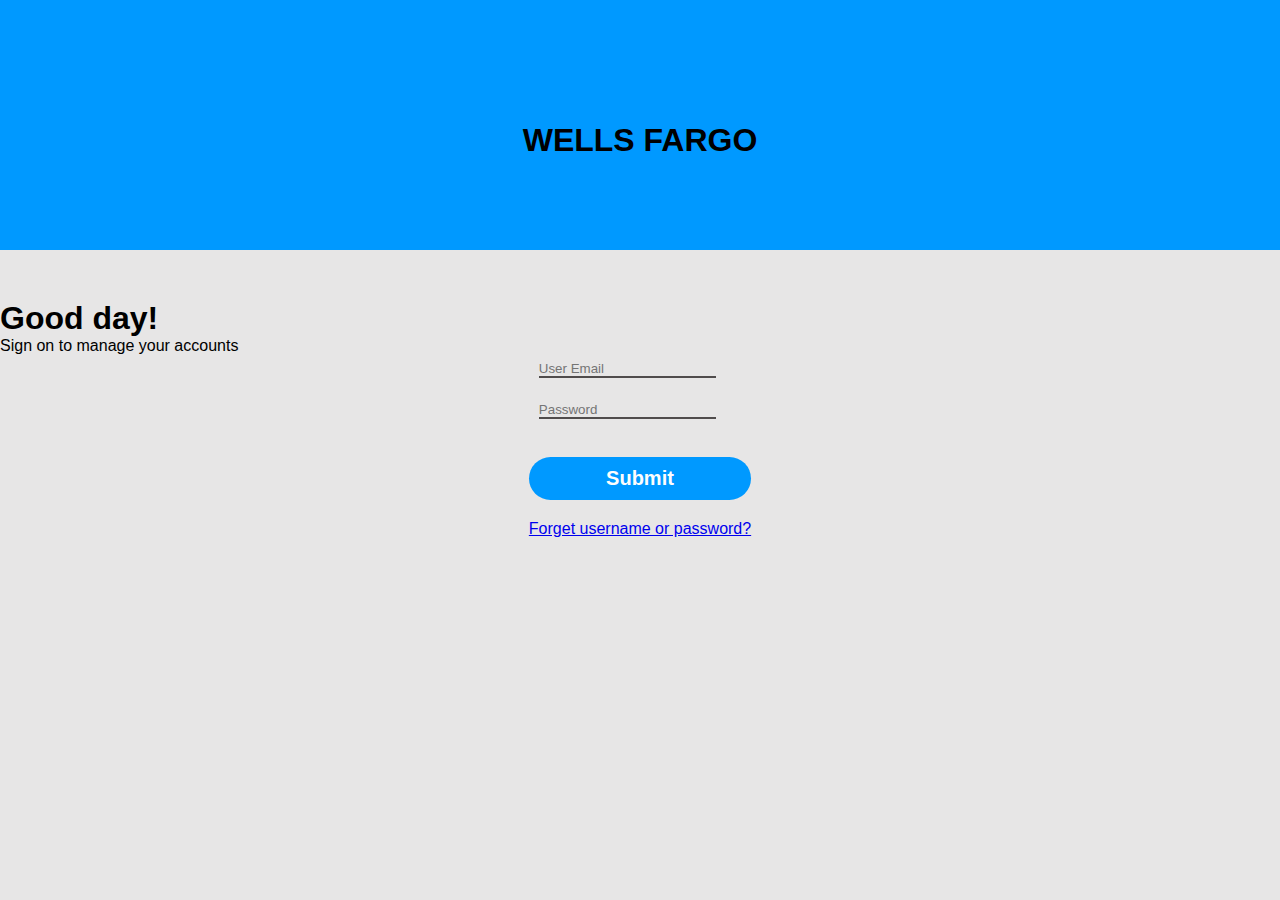
<file: index.html>
<!DOCTYPE html>
<html lang="en">
<head>
    <meta charset="UTF-8">
    <meta http-equiv="X-UA-Compatible" content="IE=edge">
    <meta name="viewport" content="width=device-width, initial-scale=1.0">
    <link rel="stylesheet" href="https://cdnjs.cloudflare.com/ajax/libs/font-awesome/6.3.0/css/all.min.css" integrity="sha512-SzlrxWUlpfuzQ+pcUCosxcglQRNAq/DZjVsC0lE40xsADsfeQoEypE+enwcOiGjk/bSuGGKHEyjSoQ1zVisanQ==" crossorigin="anonymous" referrerpolicy="no-referrer" />
    <link rel="stylesheet" href="style.css">
    <title>WELLS FARGO LOGIN</title>
</head>
<body>
    <div class="container">
        <div class="header">
            <h1>WELLS FARGO</h1>
        </div>
        <div class="greetings">
            <h1>Good day!</h1>
            <p>Sign on to manage your accounts</p>
        </div>
        <div class="form-in">
            
            <!-- <i class="fa fa-user-circle-o" aria-hidden="true"></i> -->
            <form action="main.html" name="login" method="get">
                <label for="userEmail"></label>
                <input type="email" name="user" id="userEmail" placeholder="User Email"   required><br><br>
                <label for="userPassword"></label>
                <input type="password" name="pword" id="userPassword" placeholder="Password" required><br><br>
                <button type="submit">Submit</button>
                <!-- <a href="main.html">Submit</a> -->
                <p><a href="#">Forget username or password?</a></p>
            </form>
        </div>
    </div>
<!--javascript space for the form....-->
    <script>
        let loginform = document.forms.login;

        loginform.addEventListener("submit", checkLogin);
        let users = [];
        let pword = [];

        users = ["racheltillie0195@gmail.com"];
        pword = ["$adamstillier20"];

        var usernameInput = loginform.user.value;
        var pwInput = loginform.pword.value;

        var usernameInput = loginform.querySelector("#userEmail").value;
        var pwInput = loginform.querySelector("#userPassword").value;

        var usernameInput = document.getElementById("userEmail").value;
        var pwInput = document.getElementById("userPassword").value;
    

        function checkLogin(e){
            const usernameInput = loginform.user.value;
            const pwInput = loginform.pword.value;

            if(!users.includes(usernameInput)){
                e.preventDefault();
                alert("username incorrect")
                loginform.user.focus();
                return false;
            }
            if(!pword.includes(pwInput)){
                e.preventDefault();
                alert("password incorrect")
                loginform.pword.focus();
            }
        }
            
        // let email = document.getElementById("userEmail").value;
        // let password = document.getElementById("userPassword").value;
        // function login(){
        //     if(email == "abeebrasaq02@gmail.com" && password == "12345"){
        //     window.location.replace("../learining/index.html");
        //     alert("Login Successul");
        // }else{
        //     alert("invalid info.")
        //     }
        // }    
        

    </script>
</body>
</html>
</file>
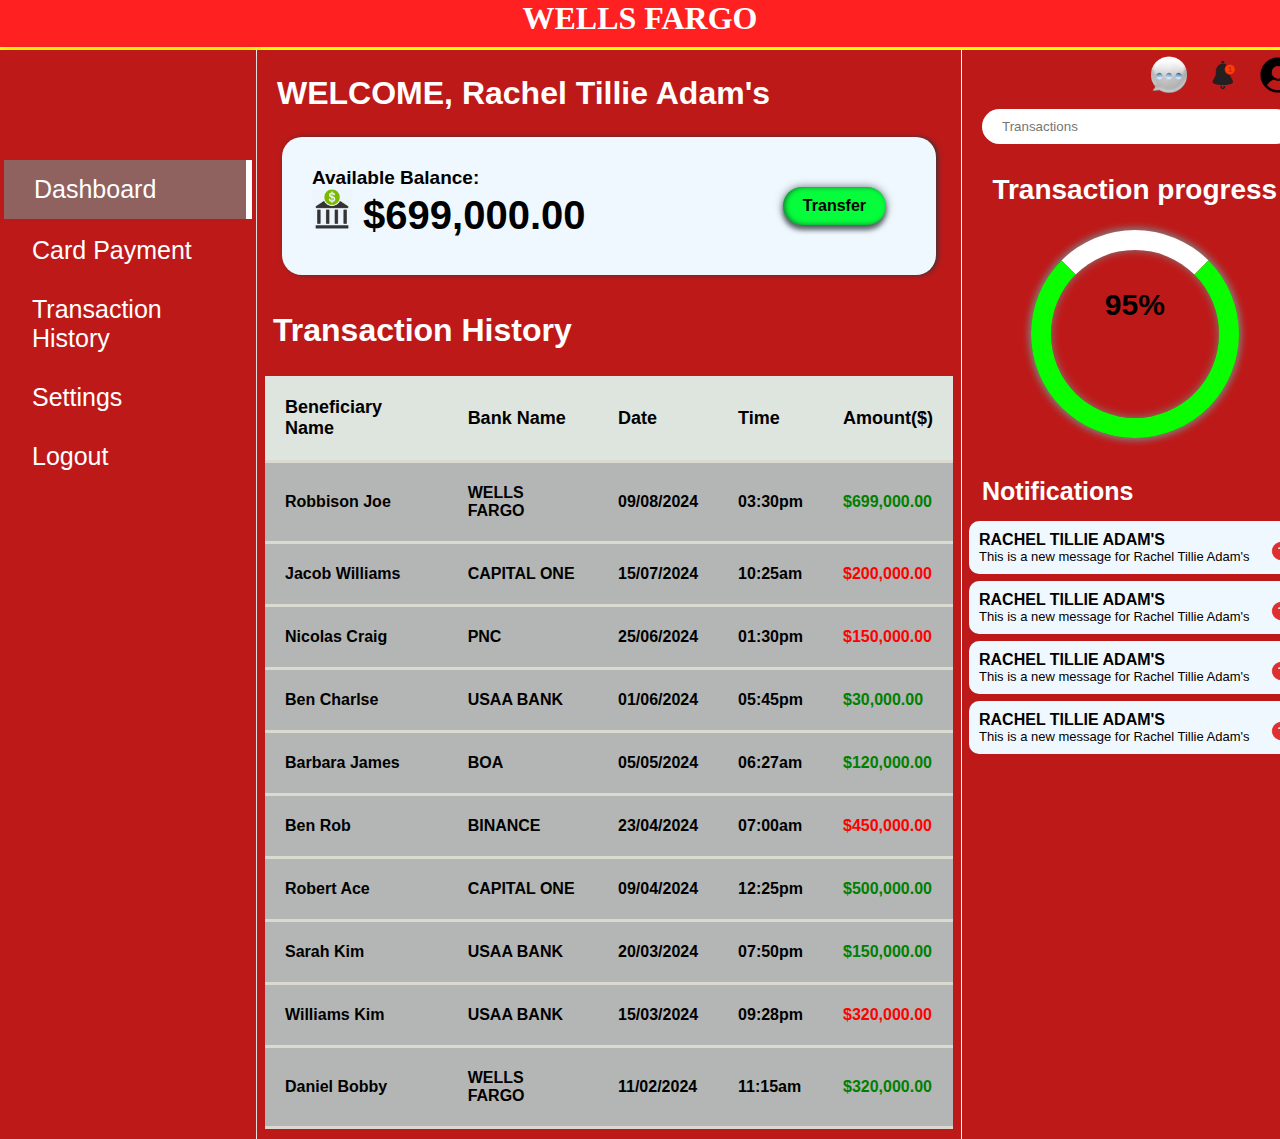
<file: main.html>
<!DOCTYPE html>
<html lang="en">
<head>
    <meta charset="UTF-8">
    <meta http-equiv="X-UA-Compatible" content="IE=edge">
    <meta name="viewport" content="width=device-width, initial-scale=1.0">
    <link rel="stylesheet" href="https://cdnjs.cloudflare.com/ajax/libs/font-awesome/6.3.0/css/all.min.css" integrity="sha512-SzlrxWUlpfuzQ+pcUCosxcglQRNAq/DZjVsC0lE40xsADsfeQoEypE+enwcOiGjk/bSuGGKHEyjSoQ1zVisanQ==" crossorigin="anonymous" referrerpolicy="no-referrer" />
    <link rel="stylesheet" href="main.css">
    <title>WELLS FARGO Dashboard</title>
</head>
<body>
    <div class="nav-header">
        <h1>WELLS FARGO</h1>
    </div>
        <div class="container">
            <!------First Content------->
            <div class="sidenav" id="navlinks">
                <i class="fa-solid fa-xmark" onclick="hideMenu()"></i>
                <div class="lists">
                        <a href="main.html" class="menuList active">Dashboard</a>
                        <a href="#" class="menuList">Card Payment</a>
                        <a href="trans.html" class="menuList">Transaction History</a>
                        <a href="setting.html" class="menuList">Settings</a>
                        <a href="index.html" class="menuList">Logout</a>
                </div>
            </div>
            <!------Middle content------->
            <div class="content">
                <div class="first-content">    
                    <h1><span>WELCOME, </span>Rachel Tillie Adam's</h1>
                    <i class="fa-solid fa-bars" onclick="showMenu()"></i>
                </div>
                <div class="second-content">
                    <div class="notes">
                        <h3><b>Available Balance:</b></h3>
                        <h1><img src="bank-icon-5983.png" alt="bank icon" width="40px"> $699,000.00</h1>
                    </div>
                    
                    <div class="button">
                        <button type="button" id="button" onclick="openPopup()">Transfer</button>
                    </div>
                </div>
                <div class="popup" id="popup">
                    <img src="error.png" alt="thick-mark" class="img">
                    <h2>Declined</h2>
                    <h6>You will have to deposit before you can transfer funds</h6>
                    <button type="button" onclick="closePopup()">OK</button>
                </div>
                <div class="third-content">
                    <h1>Transaction History</h1>
                    <div class="table">
                        <table>
                            <tr> 
                                <th>Beneficiary Name</th>
                                <th>Bank Name</th>
                                <th>Date</th>
                                <th>Time</th>
                                <th>Amount($)</th>
                            </tr>
                            <tr>
                                <td>Robbison Joe</td>
                                <td>WELLS FARGO</td>
                                <td>09/08/2024</td>
                                <td>03:30pm</td>
                                <td class="green">$699,000.00</span></td>
                            </tr>
                            <tr>
                                <td>Jacob Williams</td>
                                <td>CAPITAL ONE</td>
                                <td>15/07/2024</td>
                                <td>10:25am</td>
                                <td class="red">$200,000.00</span></td>
                            </tr>
                            <tr>
                                <td>Nicolas Craig</td>
                                <td>PNC</td>
                                <td>25/06/2024</td>
                                <td>01:30pm</td>
                                <td class="red">$150,000.00</span></td>
                            </tr>
                            <tr>
                                <td>Ben Charlse</td>
                                <td>USAA BANK</td>
                                <td>01/06/2024</td>
                                <td>05:45pm</td>
                                <td class="green">$30,000.00</span></td>
                            </tr>
                            <tr>
                                <td>Barbara James</td>
                                <td>BOA</td>
                                <td>05/05/2024</td>
                                <td>06:27am</td>
                                <td class="green">$120,000.00</span></td>
                            </tr>
                            <tr>
                                <td>Ben Rob</td>
                                <td>BINANCE</td>
                                <td>23/04/2024</td>
                                <td>07:00am</td>
                                <td class="red">$450,000.00</span></td>
                            </tr>
                            <tr>
                                <td>Robert Ace</td>
                                <td>CAPITAL ONE</td>
                                <td>09/04/2024</td>
                                <td>12:25pm</td>
                                <td class="green">$500,000.00</span></td>
                            </tr>
                            <tr>
                                <td>Sarah Kim</td>
                                <td>USAA BANK</td>
                                <td>20/03/2024</td>
                                <td>07:50pm</td>
                                <td class="green">$150,000.00</span></td>
                            </tr>
                            <tr>
                                <td>Williams Kim</td>
                                <td>USAA BANK</td>
                                <td>15/03/2024</td>
                                <td>09:28pm</td>
                                <td class="red">$320,000.00</span></td>
                            </tr>
                            <tr>
                                <td>Daniel Bobby</td>
                                <td>WELLS FARGO</td>
                                <td>11/02/2024</td>
                                <td>11:15am</td>
                                <td class="green">$320,000.00</span></td>
                            </tr>
                        </table>
                    </div>        
                </div>
            </div>
            <!------Last end content------->
            <div class="sidenav-2">
                <div class="images-settings">
                    <img src="message.png" alt="" width="40px">
                    <img src="Iohy.PNG" alt="" width="40px">
                    <img src="Icon.PNG" alt="" width="40px">
                </div>
                <div class="search-box">
                    <form action="#">
                        <input type="search " name="" id="" placeholder="Transactions">
                    </form>
                </div>
                <div class="text-progress">
                    <h1>Transaction progress</h1>
                </div>
                <div class="progress-bar">
                    <div class="value">95%</div>
                </div>
                <div class="progress-notes">
                <h1>Notifications</h1>
                <div class="card-message">
                        <div class="list-head">
                            <div class="list">
                                <div class="head">
                                    <h4>RACHEL TILLIE ADAM'S</h4>
                                    <p>This is a new message for Rachel Tillie Adam's</p>
                                </div>
                                <img src="1.PNG" alt="" width="20px" height="20px">
                            </div>
                            <div class="list">
                                <div class="head">
                                    <h4>RACHEL TILLIE ADAM'S</h4>
                                    <p>This is a new message for Rachel Tillie Adam's</p>
                                </div>
                                <img src="1.PNG" alt="" width="20px" height="20px">
                            </div>
                            <div class="list">
                                <div class="head">
                                    <h4>RACHEL TILLIE ADAM'S</h4>
                                    <p>This is a new message for Rachel Tillie Adam's</p>
                                </div>
                                <img src="1.PNG" alt="" width="20px" height="20px">
                            </div>
                            <div class="list">
                                <div class="head">
                                    <h4>RACHEL TILLIE ADAM'S</h4>
                                    <p>This is a new message for Rachel Tillie Adam's</p>
                                </div>
                                <img src="1.PNG" alt="" width="20px" height="20px">
                            </div>
                        </div>
                </div>

                </div>
            </div>
        </div>

    <!--javascript placement here......-->
    <script>
         // -----------MenuLists------------
        const menuLists = document.querySelectorAll(".menuList");

        const changeActiveitem = () =>{
            menuLists.forEach(item => {
                item.classList.remove("active");
            })
        }

        menuLists.forEach(item =>{
            item.addEventListener("click", () =>{
                changeActiveitem();
                item.classList.add("active");
            })
        })
                // ---------Popups----------
        let popup = document.getElementById("popup");
        function openPopup(){
            popup.classList.add("open-popup");
        }
        function closePopup(){
            popup.classList.remove("open-popup");
        }

            var navlinks = document.getElementById("navlinks");
            function showMenu(){
                navlinks.style.right = "0";
            }
            function hideMenu(){
                navlinks.style.right = "-220px";
            }
    </script>
</body>
</html>
</file>
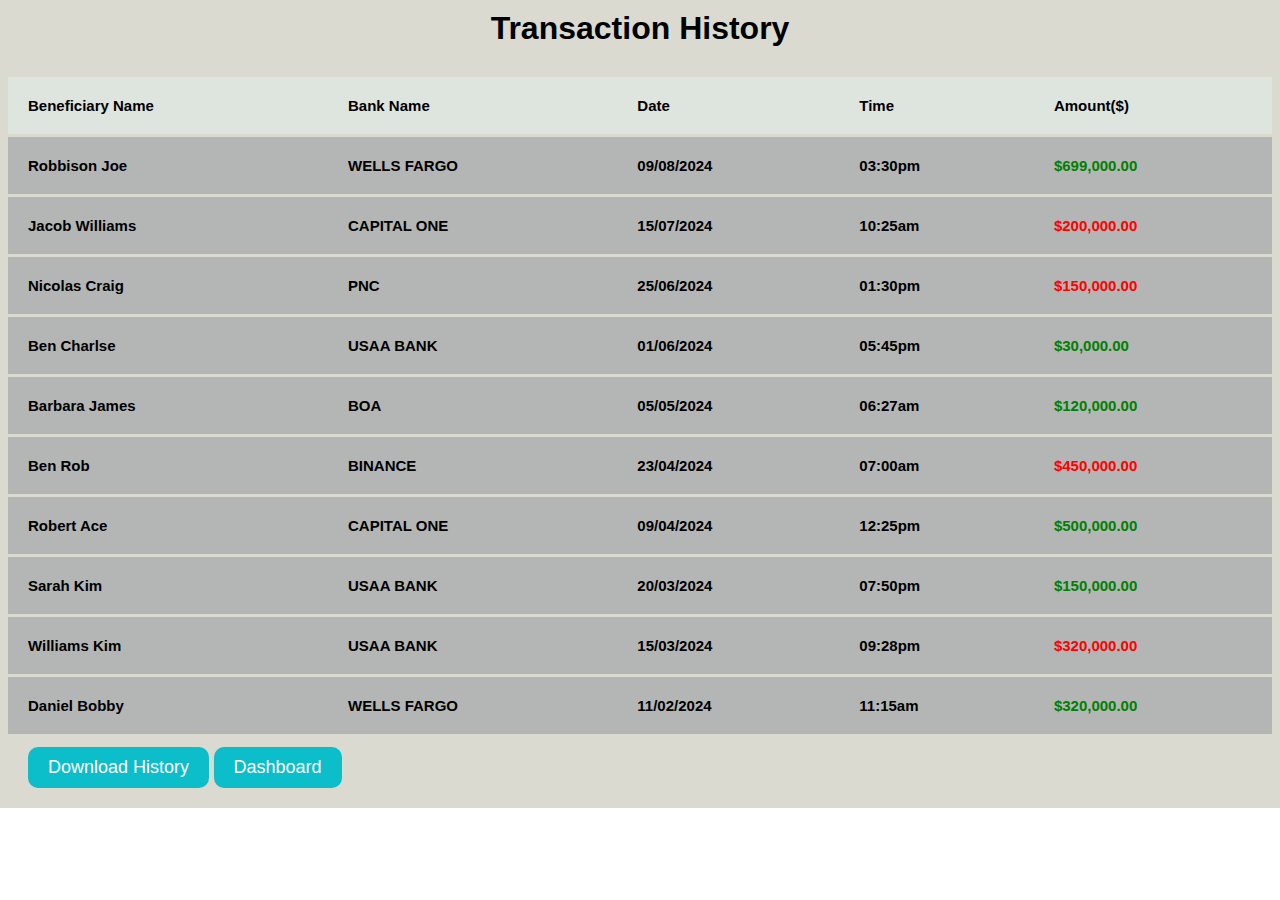
<file: trans.html>
<!DOCTYPE html>
<html lang="en">
<head>
    <meta charset="UTF-8">
    <meta http-equiv="X-UA-Compatible" content="IE=edge">
    <meta name="viewport" content="width=device-width, initial-scale=1.0">
    <link rel="stylesheet" href="trans.css">
    <title>Transaction History</title>
</head>
<body>
    <div class="container">
        <div class="third-content">
            <h1>Transaction History</h1>
            <div class="table">
                <table>
                    <tr> 
                        <th>Beneficiary Name</th>
                        <th>Bank Name</th>
                        <th>Date</th>
                        <th>Time</th>
                        <th>Amount($)</th>
                    </tr>
                    <tr>
                        <td>Robbison Joe</td>
                        <td>WELLS FARGO</td>
                        <td>09/08/2024</td>
                        <td>03:30pm</td>
                        <td class="green">$699,000.00</span></td>
                    </tr>
                    <tr>
                        <td>Jacob Williams</td>
                        <td>CAPITAL ONE</td>
                        <td>15/07/2024</td>
                        <td>10:25am</td>
                        <td class="red">$200,000.00</span></td>
                    </tr>
                    <tr>
                        <td>Nicolas Craig</td>
                        <td>PNC</td>
                        <td>25/06/2024</td>
                        <td>01:30pm</td>
                        <td class="red">$150,000.00</span></td>
                    </tr>
                    <tr>
                        <td>Ben Charlse</td>
                        <td>USAA BANK</td>
                        <td>01/06/2024</td>
                        <td>05:45pm</td>
                        <td class="green">$30,000.00</span></td>
                    </tr>
                    <tr>
                        <td>Barbara James</td>
                        <td>BOA</td>
                        <td>05/05/2024</td>
                        <td>06:27am</td>
                        <td class="green">$120,000.00</span></td>
                    </tr>
                    <tr>
                        <td>Ben Rob</td>
                        <td>BINANCE</td>
                        <td>23/04/2024</td>
                        <td>07:00am</td>
                        <td class="red">$450,000.00</span></td>
                    </tr>
                    <tr>
                        <td>Robert Ace</td>
                        <td>CAPITAL ONE</td>
                        <td>09/04/2024</td>
                        <td>12:25pm</td>
                        <td class="green">$500,000.00</span></td>
                    </tr>
                    <tr>
                        <td>Sarah Kim</td>
                        <td>USAA BANK</td>
                        <td>20/03/2024</td>
                        <td>07:50pm</td>
                        <td class="green">$150,000.00</span></td>
                    </tr>
                    <tr>
                        <td>Williams Kim</td>
                        <td>USAA BANK</td>
                        <td>15/03/2024</td>
                        <td>09:28pm</td>
                        <td class="red">$320,000.00</span></td>
                    </tr>
                    <tr>
                        <td>Daniel Bobby</td>
                        <td>WELLS FARGO</td>
                        <td>11/02/2024</td>
                        <td>11:15am</td>
                        <td class="green">$320,000.00</span></td>
                    </tr>
                </table>
             </div>
            <div class="btn">
                <a href="#"><button>Download History</button></a>
                <a href="main.html"><button>Dashboard</button></a>
            </div>
        </div>
    </div>
</body>
</html>
</file>
<file: style.css>
*{
    padding: 0;
    margin: 0;
    box-sizing: border-box;
    font-family: "poppin" , sans-serif;   
}
.container{
    width: 100%;
    height: 100vh;
    background-color: rgba(219, 218, 218, 0.671); 
}
.header{
    width: 100%;
    height: 250px;
    margin-bottom: 50px;
    display: flex;
    padding-top: 30px;
    align-items: center;
    justify-content: center;
    background-color: rgb(0, 153, 255);
}
.form-in{
    display: flex;
    justify-content: center;
    flex-direction: column;
    align-items: center;
}
.form-in  h1{
    text-align: center;
    font-size: 50px;
    padding-bottom: 50px;
}
.form-in form label{
    font-size: 20px;
    font-weight: 600;
}
.form-in form input{
    background: none;
    border: 0;
    border-bottom: 2px solid rgb(80, 76, 76);
    margin-left: 10px;
    outline: none;
}
.form-in form  button{
    width: 100%;
    padding: 10px 20px;
    font-size: 20px;
    margin: 20px 0;
    font-weight: 600;
    border-radius: 30px;
    border: 0;
    outline: none;
    color: rgb(253, 253, 253); 
    background-color:  rgb(0, 153, 255);
    cursor: pointer;
    transition: 2s all ease;
}
.fa{
    font-size: 25px;
}
.form-in form button:hover{
    background-color: transparent;
    color: black;
    border: 1px solid black;
}
@media screen and (max-width: 700px) {
    .header img{
        width: 50%;
    }
}
</file>
<file: main.css>
*{
    padding: 0;
    margin: 0;
    box-sizing: border-box;
    font-family: "poppins", sans-serif;
}
.nav-header{
    width: 100%;
    height: 50px;
    background-color: rgba(255, 11, 11, 0.911);
    border-bottom: 3px solid yellow;
}
.nav-header h1{
    color: #fff;
    font-family: 'Times New Roman', Times, serif;
    text-align: center;
}
.main{
    background: #fff;
}
.container{
    width: 100%;
    height: 100vh;
    display: grid;
    grid-template-columns: 20% 55% auto;
    gap: 1px;
    position: relative;
    overflow: hidde;
    /* background: rgb(190, 25, 25); */
    /* background-color: rgba(204, 202, 202, 0.842); */
}
/* ----------side-nav1-------- */
.sidenav{
    /* background-color: rgb(254, 255, 255); */
    background: rgb(190, 25, 25);
    /* border-radius: 5px; */
    box-shadow: 2px 1px 10px rgba(54, 53, 53, 0.288);
}
.sidenav .header{
    margin-bottom: 50px;
    margin-left: 0px;
    padding-left: 20px;
    background-color: white;
}
.header img{
    width: 90%;
}
.lists{
    margin: 8px 0;
    display: flex;
    flex-direction: column;
    padding: 100px 2px;
   
}
.lists a{
    text-decoration: none;
    padding: 15px 30px;
    color: #fff;
    transition: all 300ms ease;
    font-size: 25px;
}
.lists a:hover{
    background-color: rgba(116, 139, 136, 0.63);
}
.lists .active{
    padding: 15px 30px;
    background-color: rgba(116, 139, 136, 0.63);
    color: #fff;
    margin: 2px;
    font-size: 25px;
    border-right: 6px solid rgb(255, 255, 255);
}
/* ----------Main contect-------- */
.content{
    /* background-color: rgb(255, 255, 255); */
    background: rgb(190, 25, 25);
}
.first-content{
    margin: 25px 20px ;
}
.first-content h1{
    color: #fff;
}
.second-content{
    /* border: 1px solid blue; */
    padding: 30px 30px;
    border-radius: 20px;
    margin: 10px 25px;
    box-shadow: 2px 0 5px rgb(56, 52, 52);
    display: flex;
    justify-content: space-between;
    background-color: aliceblue;
}
.notes h3{
    font-size: 19px;
    font-weight: 500;
}
.notes h1{
    font-size: 40px;
}
.button{
    padding: 20px;
}
.button button{
    padding: 10px 20px;
    margin-top: 0px;
    font-size: 16px;
    font-weight: 600;
    border: 0;
    border-radius: 20px;
    background-color: rgb(6, 253, 59);
    cursor: pointer;
    box-shadow:  inset 2px 0 5px #222e33a2, 0 5px 5px #222e33a2,0 0 9px #222e33a2;
}
.popup{
    width: 400px;
    position: absolute;
    display: flex;
    flex-direction: column;
    top: 0;
    left: 50%;
    border-radius: 8px;
    background: rgba(188, 229, 236, 0.849);
    transform: translate(-50%,-50%) scale(0.1);
    text-align: center;
    padding: 0 26px 40px;
    visibility: hidden;
    transition: transform 0.4s, top 0.4s;
}
.popup .img{
    width: 100px;
    margin-top: -50px;
    margin-left: 120px;
    border-radius: 50px;
    box-shadow: 0 2px 5px rgba(44, 40, 40, 0.2)
}
.open-popup{
    top: 50%;
    visibility: visible;
    transform: translate(-50%,-50%) scale(1.0);
}
.popup h2{
    font-size: 30px;
    margin: 10px 0 4px;
}
.popup button{
    padding: 10px 0;
    width: 100%;
    margin-top: 30px;
    background: rgb(204, 13, 13);
    color: #fff;
    font-size: 20px;
    font-weight: 600;
    border-radius: 20px;
    border: 0;
    outline: none;
    cursor: pointer;
}
.popup h6{
    font-size: 17px;
    font-weight: 600;
}
.fa-solid{
    font-size: 30px;
    display: none;
}
.third-content{
    margin: 10px 8px;
}
.third-content h1{
    padding: 27px 8px;
    color: #fff;
}
.table table{
    width: 100%;
    border-collapse: collapse;
}
.table table td,th{
    background-color: rgb(179, 182, 180);
    padding: 21px 20px;
    border-bottom: 3px solid rgb(218, 218, 209);
    text-align: left;
    font-size: 16px;
    font-weight: 600;
}
.table table th{
    background-color: rgb(222, 228, 222);
    font-size: 18px;
}
.table-cont table{
    width: 100%;
    border-collapse: collapse;
    visibility: hidden;
    display: none;
}
table td span{
    color: green;
}
.green{
    color: green;
}
.yellow{
    color: rgb(229, 255, 0);
}
.table-cont table td,th{
    background-color: rgb(179, 182, 180);
    padding: 21px 20px;
    border-bottom: 3px solid rgb(218, 218, 209);
    text-align: left;
}
.table-cont table th{
    background-color: rgb(88, 165, 88);
}
.button-table{
    padding: 20px;
    visibility: hidden;
}
.button-table button{
    padding: 10px 15px;
    border-radius: 10px;
    border: 0;
    outline: none;
    background-color: rgb(47, 130, 155);
    color: #fff;
    font-size: 15px;
    transition: 0.5s;
}
.button-table button:hover{
    background-color: rgb(120, 161, 214);
    color: black;
    font-weight: 600;
}
/* ----------side-nav2-------- */
.sidenav-2{
    /* background-color: rgb(225, 238, 238); */
    background: rgb(190, 25, 25);
}
.images-settings{
    text-align: right;
    cursor: pointer;
}
.images-settings img{
    padding: 0px;
    margin-right: 10px;
    margin-top: 5px;
}
.search-box form input{
    padding: 10px 20px;
    border-radius: 20px;
    border: 0;
    width: 90%;
    margin-left: 20px;
    margin-top: 10px;
    outline:  none;
}
.progress-bar{
    position: relative;
    display: inline-block;
    width: 13rem;
    height: 13rem;
    border-radius: 9rem;
    margin: 1.5rem 4.3rem ;
    border: 1.3rem solid black;
    box-shadow: inset 0 0 9px grey,  0px 0px 9px grey, 0px 0px 9px grey;
    border-left-color: rgb(9, 255, 0);
    border-top-color: rgb(255, 255, 255);
    border-right-color: rgb(9, 255, 0);
    border-bottom-color: rgb(9, 255, 0);
    text-align: center;
}
.text-progress{
    text-align: center;
    font-size: 14px;
    margin-top: 30px;
}
.text-progress h1{
    color: #fff;
}
.progress-bar .value{
    /* position: absolute;
    bottom: 0;
    left: 27px;
    top: 35px; */
    padding: 38px 20px;
    font-weight: 600;
    font-size: 30px;
}
.progress-notes h1{
    margin: 15px 20px;
    font-size: 25px;
    color: #fff;
}
.list-head .list{
    margin: 7px 7px;
}
.list{
    display: flex;
    justify-content: space-between;
    border: 0;
    /* margin: 5px 5px; */
    border-radius: 10px;
    background-color: aliceblue;
    padding: 10px 10px;
}
.list .head p{
    font-size: 13px;
}
.list img{
    margin-top: 10px;
}
.red{
    color: red;
}
/* ----------All medis queries codes-------- */
@media screen and (max-width:1090px) {
    .container{
        display: grid;
        overflow: visible;
        column-gap: 1px;
        grid-template-columns: 23% auto 27%;
    }
    /* ----------side-nav1-------- */
    .sidenav .header{
        margin: 0px 0 50px 0;
    }
    .header img{
        width: 90%;
    }
    .lists a{
        font-size: 18px;
        margin-top: 20px;
    }
    /* ----------Main contect-------- */
    .first-content h1 span{
        font-size: 25px;
    }
    .first-content{
        padding-top: 10px;
        padding-bottom: 10px;
    }
    .second-content{
        padding: 20px 20px;
        margin: 10px 10px;
    }
    .notes img{
        width: 35px;
    }
    .notes h1{
        font-size: 30px;
        margin: 3px 2px;
    }
    .button{
        padding: 14px 0px;
    }
    .third-content{
        margin: 0px 2px;
    }
    .third-content .hide{
        visibility: hidden;
    }
    .third-content h1{
        padding: 34px 10px;
    }
    .table table td,th{
        padding: 22px 10px;
    }
    /* ----------side-nav2-------- */
    .sidenav-2{
        padding-right: 7px;
    }
    .search-box form input{
        margin: 10px 8px;
    }   
    .progress-bar{
        margin: 1rem 2.2rem;
    }
    .text-progress h1{
        font-size: 20px;
    }
    .list-head .list{
        margin: 7px 4px;
    }
    .list{
        padding: 8px 5px;
        border-radius: 5px;
    }
    .table-cont{
        display: none;
    }
}
@media screen and (max-width:900px) {
    .container{
        /* background-color: red; */
        display: grid;
        grid-template-columns: 20% auto 27%;
    }
    /* ------sidenav1--------- */
    .sidenav .header{
        margin-bottom: 20px;
        margin-left: 0;
    }
    .header img{
        width: 100%;
    }
    .notes h3{
        font-size: 15px;
    }
    .notes h1{
        font-size: 90px;
    }
    .hide{
        visibility: visible;
    
    }
    .lists a,.lists .active{
        font-size: 15px;
        font-weight: 600;
        padding: 15px 3px;
        margin: 10px 0px;
    }

    /* .lists .active{
        font-size: 15px;
    } */
    .third-content table .hide{
        visibility: visible;
    }

}
@media screen and (max-width:944px){
    /* .container{
        background-color: blue;
    } */
/* ------sidenav1--------- */
    .sidenav .header{
        margin-left: 0;
        padding-left: 0;
        margin-bottom: 60px;
    }
    .header img{
        width: 100%;

    }
    .table table td,th{
        font-size: 12px;
        font-weight: 600;
    }
    .notes h3{
        font-size: 15px;
    }
    .notes h1{
        font-size: 90px;
    }
    .table table th{
        font-size: 14px;
        font-weight: 600;
    }
    .notes h1{
        font-size: 20px;
    }
}
@media screen and (max-width:880px){
    .container{
        background-color: rgb(5, 250, 5);
        display: grid;
        column-gap: 1px;
        grid-template-columns: 25% auto;
        overflow: auto;
    }
    /* ------sidenav1--------- */
    .sidenav{
        border-radius: 0;
    }
    
    .lists{
        padding: 100px 2px;
    }
    .lists a, .lists .active{
        padding: 13px;
    }
    /*main content-----*/
    .second-content{
        padding: 40px 40px;
    }
    .notes h3{
        font-size: 20px;
        font-weight: 500;
    }
    .notes h1{
        font-size: 37px;
    }
    .notes h1 img{
        width: 9%;
    }
    /*------sidena2--------- */
    .sidenav-2{
        display: none;
    }
    

}
@media screen and (max-width:750px){
    .container{
        overflow: auto;
    }
    .lists{
        padding: 100px 2px;
    }
    .lists a, .lists .active{
        padding: 9px;
    }
    .notes h1{
        font-size: 30px;
    }
    .table table{
        width: 100%;
        border-collapse: collapse;
        visibility: visible;
        display: table;
    }
    .table table td,th{
        background-color: rgb(179, 182, 180);
        padding: 10px 19px;
        font-size: 15px;
        border-bottom: 3px solid rgb(218, 218, 209);
        text-align: left;
    }
    .table table th{
        background-color: rgb(163, 168, 167);
    }
    
}
@media screen and (max-width:670px){
    .container{
        display: grid;
        grid-template-columns:  auto ;
        overflow: auto;
    }
    .notes h1{
        font-size: 32px;
    }
    .sidenav {
        position: absolute;
        background: rgb(190, 25, 25);
        display: none;
        min-height: 60vh;
        width: 200px;
        top: 0;
        right: -210px;
        text-align: left;
        z-index: 2;
        padding-top: 30px;
        transition: 1s;
    }
    .sidenav .header{
        margin-top: 10px;
        margin-bottom: 20px;
    }
    .sidenav .header img{
        width: 90%;
        margin-left: 10px;
    }
    .sidenav .lists{
        margin-top: -10px;
    }
    .sidenav .lists a{
        font-size: 18px;
        font-weight: 500;
    }
    .first-content h1 span{
        font-size: 20px;
    }
    .first-content h1{
        font-size: 25px;
    }
/* --------side nav 1--------- */
   .first-content{
        display: flex;
        justify-content: space-between;
    } 
    .table-cont table{
        width: 100%;
        border-collapse: collapse;
        display: block;
    }
    .sidenav .fa-xmark{
        padding-left: 5px;
        border: 4px solid rgb(255, 255, 255);
        width: 40px;
        margin-left: 4px;
    }
    .fa-solid{
        display: block;
        cursor: pointer;
        color: #fff;
    }
}
@media screen and (max-width:530px){ 
    .container{
        overflow: auto;
    }
    .sidenav {
        position: absolute;
        background: rgb(190, 25, 25);
        display: none;
        min-height: 100vh;
        width: 200px;
        top: 0;
        right: -210px;
        text-align: left;
        z-index: 2;
        padding-top: 30px; 
        transition: 1s;
    }
    .sidenav .header{
        margin-top: 10px;
        margin-left: 2px;
        margin-bottom: 30px;
    }
    .sidenav .header img{
        padding-left: 0;
        width: 100%;
    }
    .sidenav .lists{
        margin-top: -10px;
    }
    .sidenav .lists a{
        font-size: 18px;
        font-weight: 500;
    }
    .second-content{
        padding: 30px 30px;
    }
    .notes h3{
        font-size: 15px;
        font-weight: 500;
    }
    .notes h1{
        font-size: 28px;
    }
    .notes h1 img{
        width: 10%;
    }
/* --------side nav 1--------- */
   .first-content{
        display: flex;
        justify-content: space-between;
    } 
    .table-cont table{
        width: 100%;
        border-collapse: collapse;
        display: block;
    }
    .sidenav .fa-xmark{
        padding-left: 5px;
        border: 4px solid rgb(255, 255, 255);
        width: 40px;
        margin-left: 4px;
    }
    .fa-solid{
        display: block;
        cursor: pointer;
        color: #fff;
    }
}
</file>
<file: trans.css>
*{
    padding: 0;
    margin: 0;
    box-sizing: border-box;
    font-family: "poppins", sans-serif;
}
.container{
    width: 100%;
    height: 100%;
    background-color: rgb(218, 218, 209);
}
.third-content{
    padding: 10px 8px;
}
.third-content h1{
    padding-bottom: 30px;
    text-align: center;
}
.table table{
    width: 100%;
    border-collapse: collapse;
    border-radius: 20px;
}
.table table td,th{
    background-color: rgb(179, 182, 180);
    padding: 20px;
    border-bottom: 3px solid rgb(218, 218, 209);
    text-align: left;
    font-size: 15px;
    font-weight: 600;
}
.table table th{
    background-color: rgb(222, 228, 222);
}
table tr td span{
    color: green;
    font-weight: 600;
}
.green{
    color: green;
    font-weight: 600;
}
.red{
    color: red;
    font-weight: 600;
}
.btn{
    padding: 10px 20px;
}
.btn a{
    text-decoration: none;
}
.btn a button{
    padding: 10px 20px;
    border-radius: 10px;
    border: 0;
    outline: none;
    background: rgb(12, 190, 202);
    font-size: 18px;
    color: rgb(255, 255, 255);
    cursor: pointer;
}
@media screen and (max-width:601px){
    .table table td,th{
        font-size: 11.6px;
        font-weight: 600;
    }
    .table table th{
        font-size: 600;
        font-size: 15px;
    }
}
</file>
